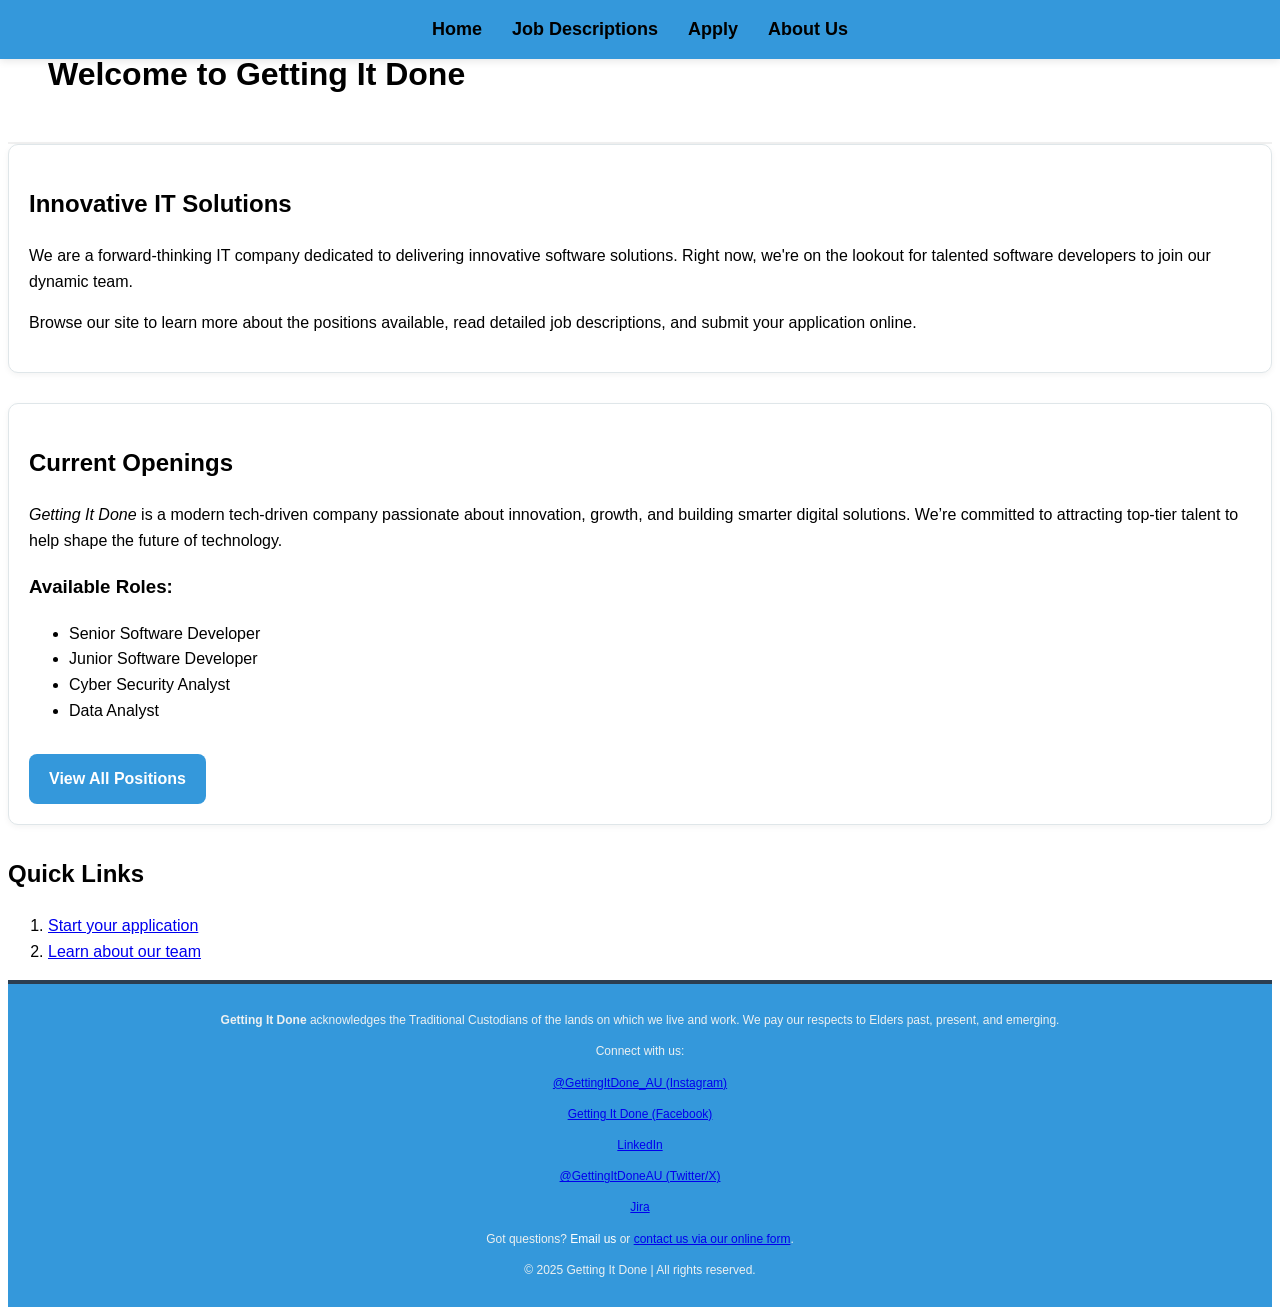
<file: index.html>
<!DOCTYPE html>
<html lang="en">
<head>
  <meta charset="UTF-8">
  <meta name="viewport" content="width=device-width, initial-scale=1.0">
  <title>Getting It Done - Home</title>
  <link rel="stylesheet" href="css/styles.css">
</head>
<body>
  <nav>
    <!--nav bar-->  
    <ul>
      <li><a href="index.html">Home</a></li>
      <li><a href="jobs.html">Job Descriptions</a></li>
      <li><a href="apply.html">Apply</a></li>
      <li><a href="about.html">About Us</a></li>
    </ul>
  </nav>
  <div class="index-page"> 
    <header>
      <h1 id="headingindex">Welcome to Getting It Done</h1>
    </header>

    <main>
      <section class="intro-section">
        <!--company introduction paragraph-->
        <h2>Innovative IT Solutions</h2> 
        <p>
          We are a forward-thinking IT company dedicated to delivering innovative software solutions. 
          Right now, we're on the lookout for talented software developers to join our dynamic team.
        </p>
        <p>
          Browse our site to learn more about the positions available, read detailed job descriptions, 
          and submit your application online.
        </p>
      </section>

      
      <section> 
        <!--Summary of current job openings-->
        <h2>Current Openings</h2>
        <p><em>Getting It Done</em> is a modern tech-driven company passionate about innovation, growth, 
           and building smarter digital solutions. We’re committed to attracting top-tier talent to help 
           shape the future of technology.</p>
        
        <div class="job-highlights">
          <h3>Available Roles:</h3>
          <ul>
            <li>Senior Software Developer</li>
            <li>Junior Software Developer</li>
            <li>Cyber Security Analyst</li>
            <li>Data Analyst</li>
          </ul>
        </div>
        <!--job application button-->
        <a href="jobs.html" class="apply-button">View All Positions</a>
      </section>

      
      <aside>
        <h2>Quick Links</h2>
        <ol>
          <li><a href="apply.html">Start your application</a></li>
          <li><a href="about.html">Learn about our team</a></li>
        </ol>
      </aside>
    </main>

    <footer>
      <div class="footer-content">
        <p><strong>Getting It Done</strong> acknowledges the Traditional Custodians of the lands on which we live and work. We pay our respects to Elders past, present, and emerging.</p>
        
        <div class="footer-socials">
          <p>Connect with us:</p>
          <div>
            <p><a href="https://instagram.com/GettingItDone_AU" target="_blank">@GettingItDone_AU (Instagram)</a></p>
            <p><a href="https://facebook.com/GettingItDoneAU" target="_blank">Getting It Done (Facebook)</a></p>
            <p><a href="https://linkedin.com/company/getting-it-done-au" target="_blank">LinkedIn</a></p>
            <p><a href="https://twitter.com/GettingItDoneAU" target="_blank">@GettingItDoneAU (Twitter/X)</a></p>
            <p><a href="https://cos10026webproject.atlassian.net/jira/software/projects/SCRUM/summary" target="_blank">Jira</a></p>

          </div>
        </div>
        
    
        <p>
          Got questions? <a href="mailto:info@GettingItDone.com.au" id="email">Email us</a> or 
          <a href="/contact-us.html" target="_blank">contact us via our online form</a>.
        </p>
    
        <p>© 2025 Getting It Done | All rights reserved.</p>
      </div>
    </footer>
  </div>
</body>
</html>
</file>
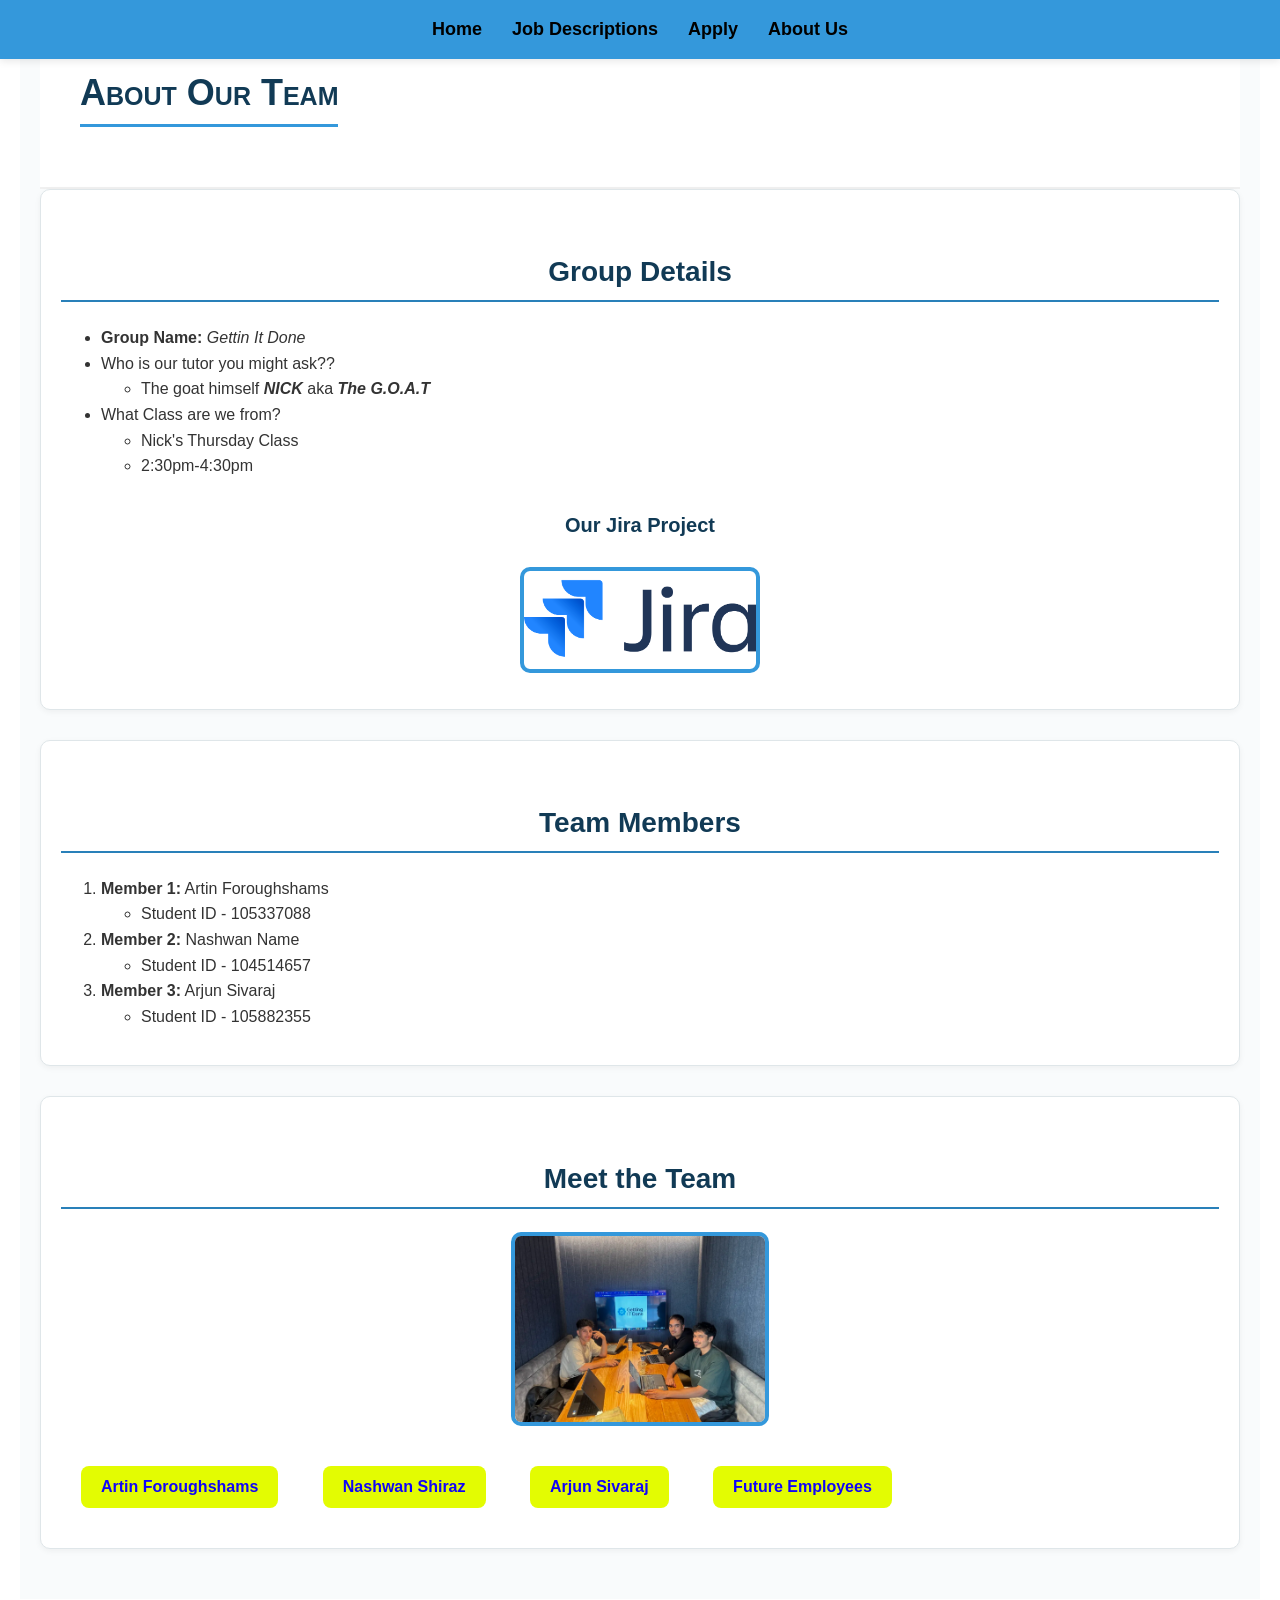
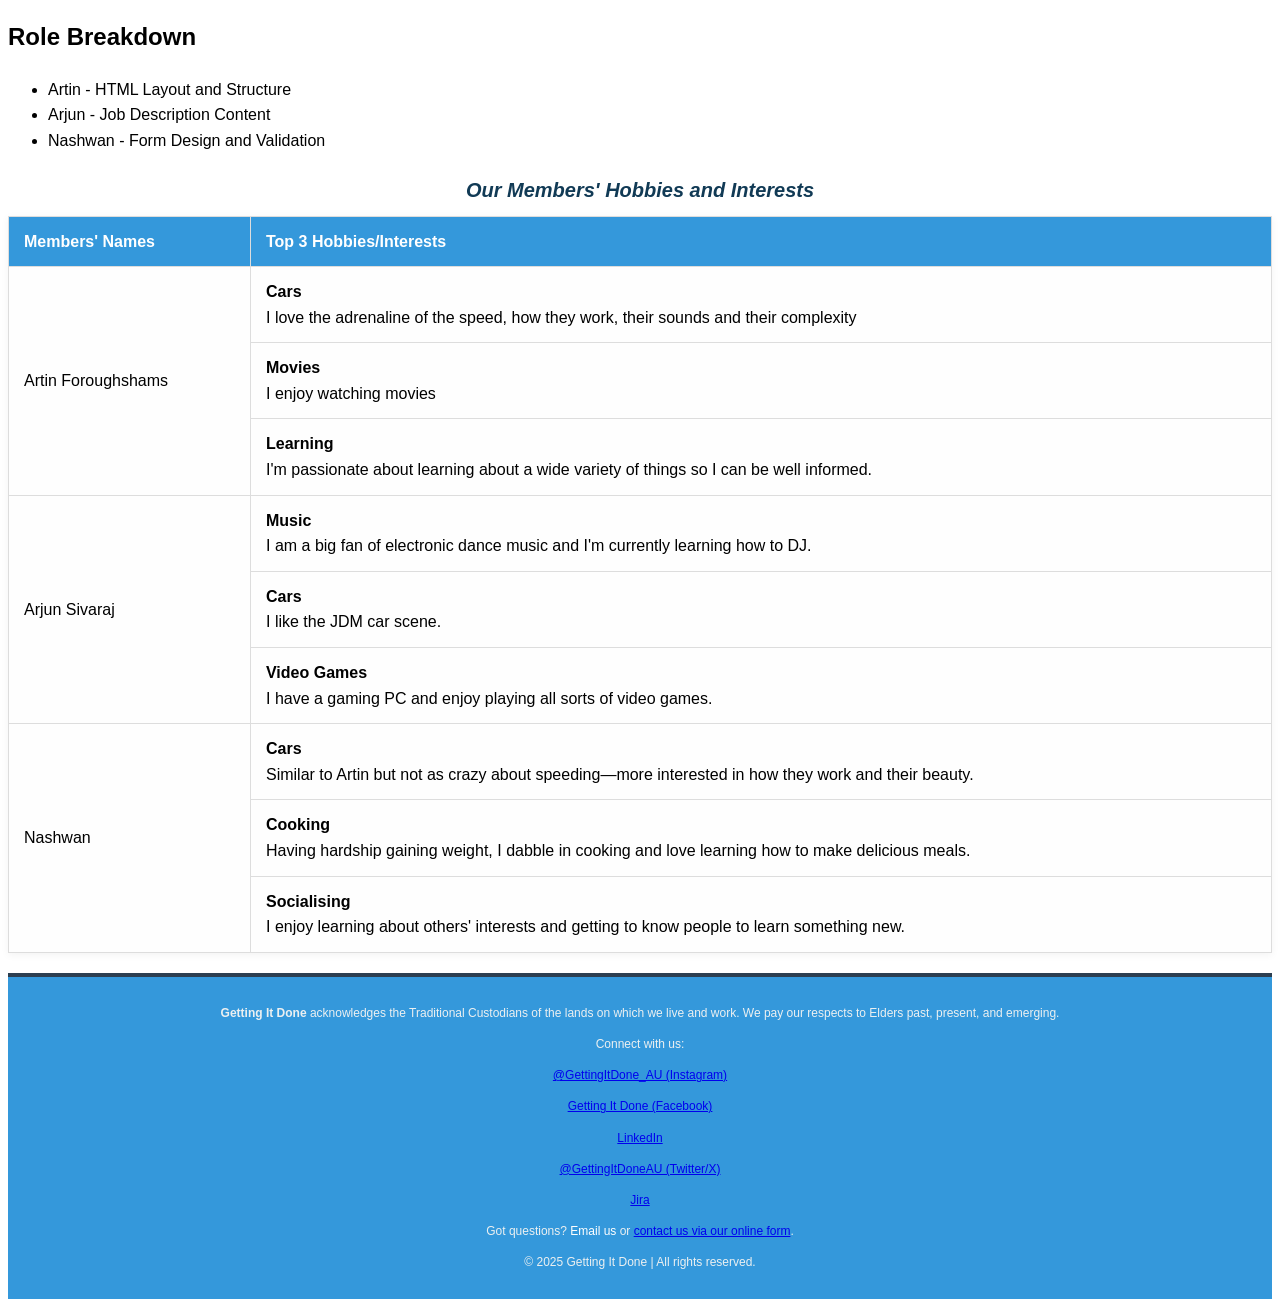
<file: about.html>
<!DOCTYPE html>
<html lang="en">
<head>
  <meta charset="UTF-8">
  <title>About Us - Gettin It Done</title>
  <link rel="stylesheet" href="css/styles.css">
</head>

<body>
  <div class="about-page">
    <header>
    <h1>About Our Team</h1>
    <nav>
      
      <ul>
        <li><a href="index.html">Home</a></li>
        <li><a href="jobs.html">Job Descriptions</a></li>
        <li><a href="apply.html">Apply</a></li>
        <li><a href="about.html">About Us</a></li>
      </ul>
    </nav>
  </header>

  <main>
    <section>
      <h2><strong>Group Details</strong></h2>
      <ul> 
        <li>
          <strong>Group Name: </strong><em>Gettin It Done</em> 
        </li>
        <li>Who is our tutor you might ask??</li>
        <ul><li>The goat himself <strong><em>NICK</em></strong> aka <strong><em>The G.O.A.T</em></strong></li></ul>
        <li>
          What Class are we from?
        </li>
        <ul>
          <li>Nick's Thursday Class</li>
          <li> 2:30pm-4:30pm</li>
        </ul>
      </ul>

     <h4>Our Jira Project </h4> 
       <a href="https://cos10026webproject.atlassian.net/jira/software/projects/SCRUM/boards/1/backlog"><img src="images/jira image.png" id="jira-image" alt="Jira Board"></a></p>
    </section>

    <section>
      
      <h2>Team Members</h2>
      <ol>
        <li><strong>Member 1:</strong> Artin Foroughshams</li>
        <ul>
          <li> Student ID - 105337088</li>
        </ul>
        <li><strong>Member 2:</strong> Nashwan Name</li>
        <ul>
          <li> Student ID - 104514657</li>
        </ul>
        <li><strong>Member 3:</strong> Arjun Sivaraj</li>
        <ul>
          <li> Student ID - 105882355</li>
        </ul>
      </ol>
    </section>

    <section><h2>Meet the Team</h2>
      <img src="images/groupPhoto.jpg" id="groupPhoto" alt="groupPhoto">
      <div class="dropdown-container">   <div class="dropdown">
        <button class="dropbtn"><strong>Artin Foroughshams</strong></button>
        <div class="dropdown-content">
          <p><strong>Demographic Info:</strong> 19 year old studen from with a middle eastern background. Future Cyber Security Analyst.</p>
          <p><strong>Hometown:</strong>I live in Berwick, a popular town on the South-East side of Victoria</p>
          <p><strong>About ME:</strong> My favourite movie is Spider-Man 2, my favourite artist is Travis Scott and Kanye(Pre-going crazy) and I love going to gym as it's a nice escape from reality. </p>
        </div>
      </div>
      
      <div class="dropdown">
        <button class="dropbtn"><strong>Nashwan Shiraz</strong></button>
        <div class="dropdown-content">
          <p><strong>Demographic Info:</strong> Im 20 years old and I am from Coburg, Victoria. </p>
          <p><strong>Hometown:</strong> Coburg, Victoria </p>
          <p><strong>About ME:</strong> I like to play video games, and watch movies. Spider-Man is my favourite video game and movie!</p>
        </div>
      </div>
      
      <div class="dropdown">
        <button class="dropbtn"><strong>Arjun Sivaraj</strong></button>
        <div class="dropdown-content">
          <p><strong>Demographic Info:</strong>I am 24 years old and I am from Templestowe Lower</p>
          <p><strong>Hometown:</strong>Templestowe Lower, Victoria</p>
          <p><strong>About ME:</strong>-I like listening to music and JDM cars. My favourite music genres are Hardstyle and Techno and I drive a 2003 WRX STI.</p>
        </div>
      </div>
      
      <div class="dropdown">
        <button class="dropbtn"><strong>Future Employees</strong></button>
        <div class="dropdown-content">
          <p><strong>Demographic Info:</strong> From Anywhere across the Globe--We LOVE diversity and different cultures!!!</p>
          <p><strong>Hometown:</strong> No matter where you are you can still apply and get a fantastic position at "Gettin IT Done"!</p>
          <p><strong>About YOU:</strong >We would love to know more about you and your interests as you will be an extremely valuable member of our family</p>
        </div>
      </div></section>  </div>
      

    <section>
      <h2>Role Breakdown</h2>
      <ul>
        <li>Artin - HTML Layout and Structure</li>
        <li>Arjun -  Job Description Content</li>
        <li>Nashwan -  Form Design and Validation</li>
      </ul>
    </section>
  </main>

  <section>
    <table>
      <caption><strong><em>Our Members' Hobbies and Interests</em></strong></caption>
      
      <thead>
        <tr>
          <th>Members' Names</th>
          <th>Top 3 Hobbies/Interests</th>
        </tr>
      </thead>
      <tbody>
        <tr>
          <td rowspan="3">Artin Foroughshams</td>
          <td><strong>Cars</strong><br>I love the adrenaline of the speed, how they work, their sounds and their complexity</td>
        </tr>
        <tr>
          <td><strong>Movies</strong><br>I enjoy watching movies</td>
        </tr>
        <tr>
          <td><strong>Learning</strong><br>I'm passionate about learning about a wide variety of things so I can be well informed.</td>
        </tr>
  
        <tr>
          <td rowspan="3">Arjun Sivaraj</td>
          <td><strong>Music</strong><br>I am a big fan of electronic dance music and I'm currently learning how to DJ.</td>
        </tr>
        <tr>
          <td><strong>Cars</strong><br>I like the JDM car scene.</td>
        </tr>
        <tr>
          <td><strong>Video Games</strong><br>I have a gaming PC and enjoy playing all sorts of video games.</td>
        </tr>
  
        <tr>
          <td rowspan="3">Nashwan</td>
          <td><strong>Cars</strong><br>Similar to Artin but not as crazy about speeding—more interested in how they work and their beauty.</td>
        </tr>
        <tr>
          <td><strong>Cooking</strong><br>Having hardship gaining weight, I dabble in cooking and love learning how to make delicious meals.</td>
        </tr>
        <tr>
          <td><strong>Socialising</strong><br>I enjoy learning about others' interests and getting to know people to learn something new.</td>
        </tr>
      </tbody>
    </table>
  </section>
  
  
  <footer>
    <div class="footer-content">
      <p><strong>Getting It Done</strong> acknowledges the Traditional Custodians of the lands on which we live and work. We pay our respects to Elders past, present, and emerging.</p>
      
      <div class="footer-socials">
        <p>Connect with us:</p>
        <div>
          <p><a href="https://instagram.com/GettingItDone_AU" target="_blank">@GettingItDone_AU (Instagram)</a></p>
          <p><a href="https://facebook.com/GettingItDoneAU" target="_blank">Getting It Done (Facebook)</a></p>
          <p><a href="https://linkedin.com/company/getting-it-done-au" target="_blank">LinkedIn</a></p>
          <p><a href="https://twitter.com/GettingItDoneAU" target="_blank">@GettingItDoneAU (Twitter/X)</a></p>
          <p><a href="https://cos10026webproject.atlassian.net/jira/software/projects/SCRUM/summary" target="_blank">Jira</a></p>

        </div>
      </div>
      
  
      <p>
        Got questions? <a href="mailto:info@GettingItDone.com.au" id="email">Email us</a> or 
        <a href="/contact-us.html" target="_blank">contact us via our online form</a>.
      </p>
  
      <p>© 2025 Getting It Done | All rights reserved.</p>
    </div>
  </footer>
</div>

</body>
</html>
</file>
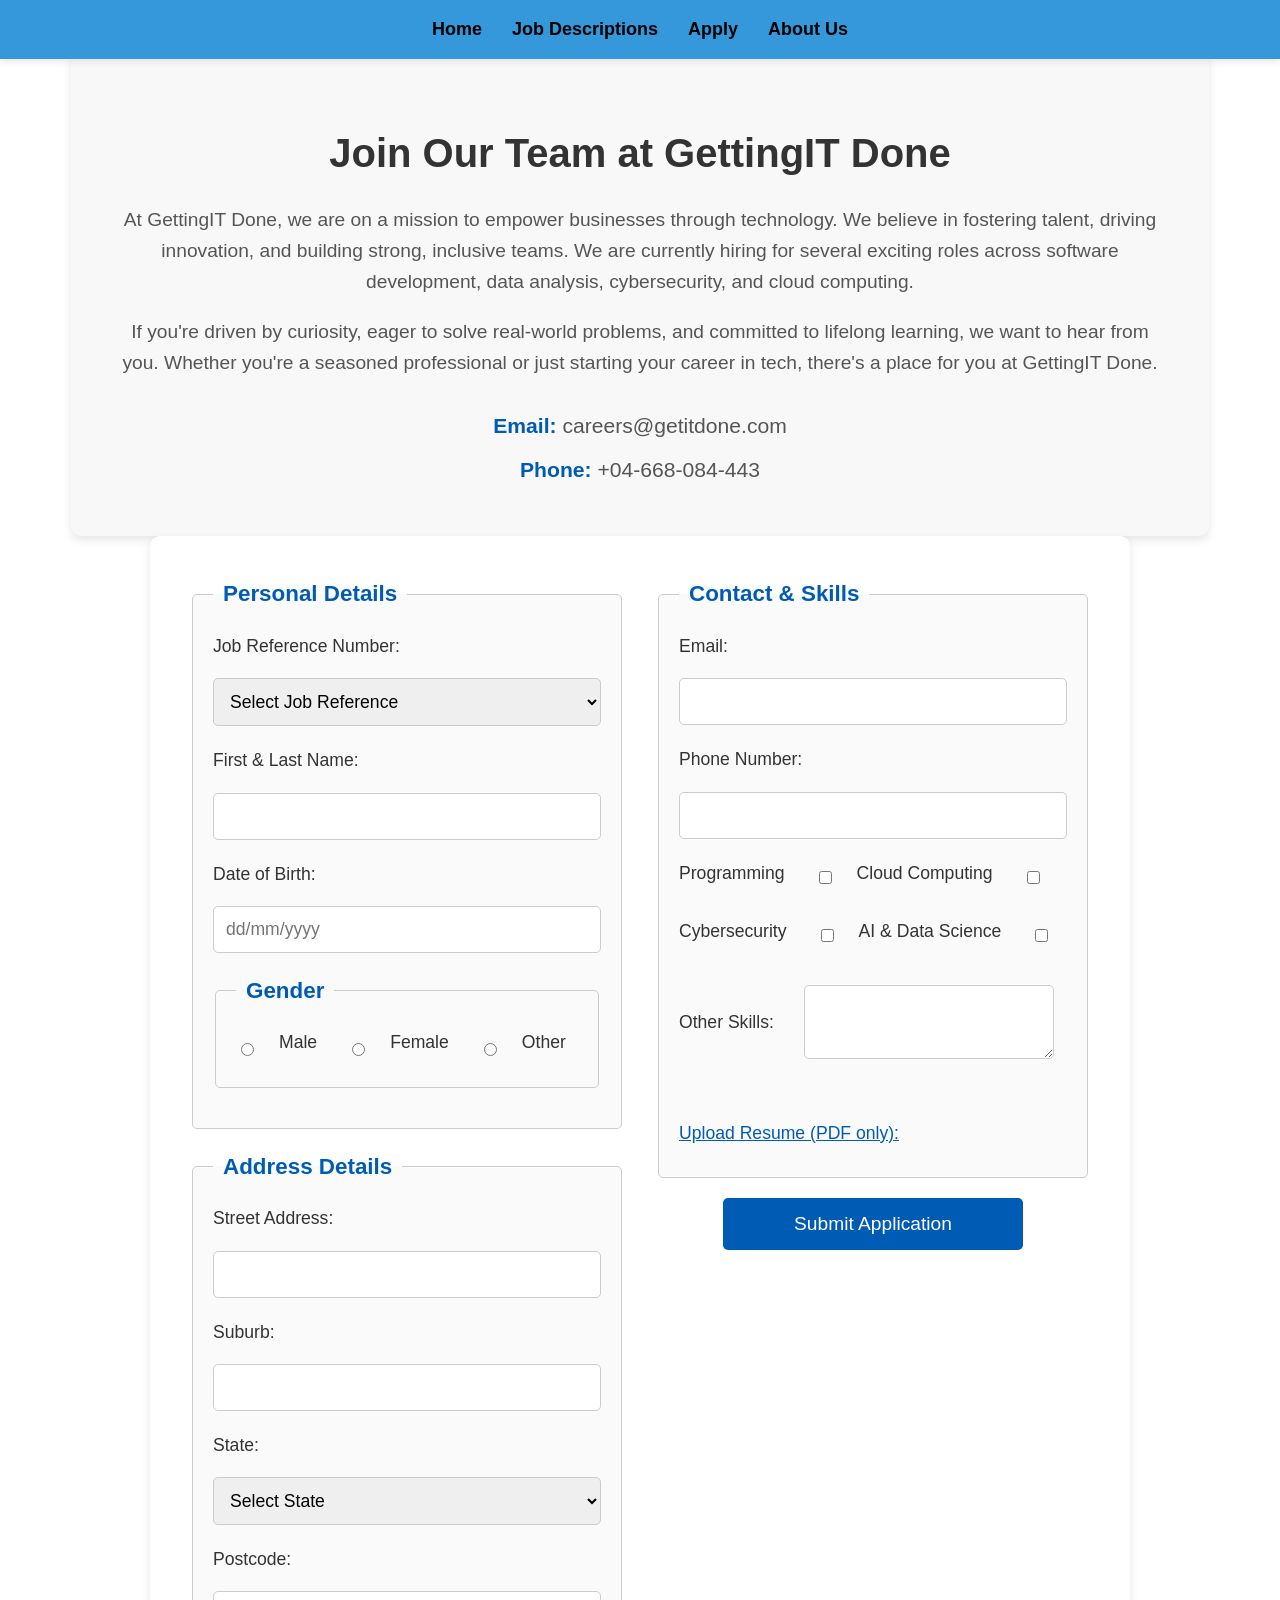
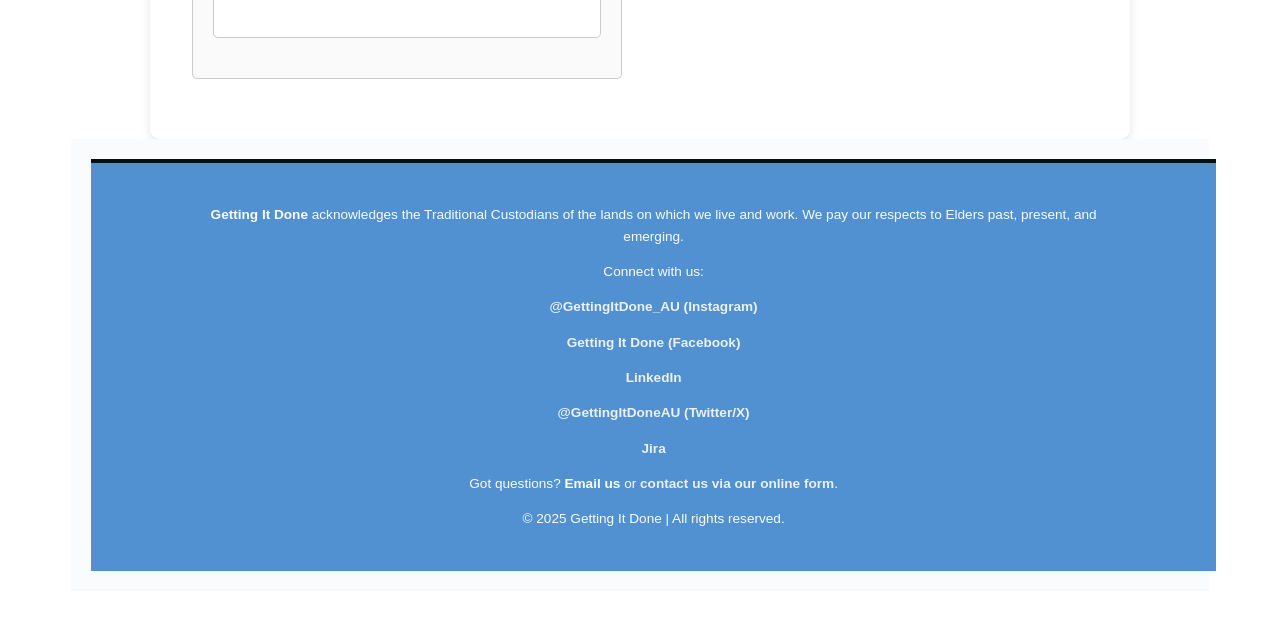
<file: apply.html>
<!DOCTYPE html>
<html lang="en">
<head>
    <!-- Basic metadata and responsive scaling -->
    <meta charset="UTF-8">
    <meta name="viewport" content="width=device-width, initial-scale=1.0">
    <title>Job Application - Getting It Done</title>

    <!-- Link to external CSS stylesheet -->
    <link rel="stylesheet" href="css/styles.css">
</head>

<body>

    <!-- Navigation Bar -->
    <nav>
      
        <ul>
          <li><a href="index.html">Home</a></li>
          <li><a href="jobs.html">Job Descriptions</a></li>
          <li><a href="apply.html">Apply</a></li>
          <li><a href="about.html">About Us</a></li>
        </ul>
      </nav>

    <!-- Main container for the page content -->
    <div class="container">
        
        <!-- Company introduction section -->
        <div class="info-section">
            <h2>Join Our Team at GettingIT Done</h2>
            <p>At GettingIT Done, we are on a mission to empower businesses through technology. We believe in fostering talent, driving innovation, and building strong, inclusive teams. We are currently hiring for several exciting roles across software development, data analysis, cybersecurity, and cloud computing.</p>
            <p>If you're driven by curiosity, eager to solve real-world problems, and committed to lifelong learning, we want to hear from you. Whether you're a seasoned professional or just starting your career in tech, there's a place for you at GettingIT Done.</p>
            
            <div class="contact-info">
                <p><strong>Email:</strong> careers@getitdone.com</p>
                <p><strong>Phone:</strong> +04-668-084-443</p>
            </div>
        </div>

<!-- Job Application Form Section -->
<div class="form-section">
    <form method="post" action="http://mercury.swin.edu.au/it000000/formtest.php">
        <div class="form-columns">
            <!-- Left Column -->
            <div class="form-column">
                <!-- Personal Details Section -->
                <fieldset>
                    <legend>Personal Details</legend>
                    <label for="job-ref">Job Reference Number:</label>
                    <select name="job-ref" id="job-ref" required>
                        <option value="" disabled selected>Select Job Reference</option>
                        <option value="DEV101">AC130 - Senior Software Developer</option>
                        <option value="CYB202">1738AY - Junior Software Developer</option>
                        <option value="AI303">D1LF0 - Cyber Security Analyst</option>
                        <option value="AI303">403FR - Data Analyst</option>
                    </select>

                    <label for="name">First & Last Name:</label>
                    <input type="text" id="name" name="name" maxlength="20" required>

                    <label for="dob">Date of Birth:</label>
                    <input type="text" name="DoB" id="Dob" placeholder="dd/mm/yyyy" pattern="^(0[1-9]|[12][0-9]|3[01])/(0[1-9]|1[0-2])/\d{4}$" required>

                    <!-- Gender selection -->
                    <fieldset>
                        <legend>Gender</legend>
                        <div class="gender-container">
                            <input type="radio" id="male" name="gender" value="Male" required>
                            <label for="male">Male</label>

                            <input type="radio" id="female" name="gender" value="Female">
                            <label for="female">Female</label>

                            <input type="radio" id="other" name="gender" value="Other">
                            <label for="other">Other</label>
                        </div>
                    </fieldset>
                </fieldset>

                <!-- Address Details Section -->
                <fieldset>
                    <legend>Address Details</legend>
                    <label for="street">Street Address:</label>
                    <input type="text" id="street" name="street" maxlength="40" required>

                    <label for="suburb">Suburb:</label>
                    <input type="text" id="suburb" name="suburb" maxlength="40" required>

                    <label for="state">State:</label>
                    <select name="state" id="state" required>
                        <option value="" disabled selected>Select State</option>
                        <option value="VIC">VIC</option>
                        <option value="NSW">NSW</option>
                        <option value="QLD">QLD</option>
                        <option value="NT">NT</option>
                        <option value="WA">WA</option>
                        <option value="SA">SA</option>
                        <option value="TAS">TAS</option>
                        <option value="ACT">ACT</option>
                    </select>

                    <label for="postcode">Postcode:</label>
                    <input type="text" id="postcode" name="postcode" pattern="\d{4}" required>
                </fieldset>
            </div>

            <div class="form-column">

                <fieldset>
                    <legend>Contact & Skills</legend>
                    <label for="email">Email:</label>
                    <input type="email" id="email" name="email" required>

                    <label for="phone">Phone Number:</label>
                    <input type="text" id="phone" name="phone" pattern="\d{8,12}" required>

                    <!-- Skill checkboxes -->
                    <div class="skills-container">
                        <label for="programming">Programming</label>
                        <input type="checkbox" id="programming" name="skills" value="Programming">

                        <label for="cloud">Cloud Computing</label>
                        <input type="checkbox" id="cloud" name="skills" value="Cloud Computing">

                        <label for="security">Cybersecurity</label>
                        <input type="checkbox" id="security" name="skills" value="Cybersecurity">

                        <label for="ai">AI & Data Science</label>
                        <input type="checkbox" id="ai" name="skills" value="AI & Data Science">

                        <label for="other-skills">Other Skills:</label>
                        <textarea id="other-skills" name="other-skills" rows="3"></textarea>

                        <label for="resume-upload" class="upload-label">Upload Resume (PDF only):</label>
                        <input type="file" id="resume-upload" name="resume-upload" accept=".pdf">
                    </div>
                </fieldset>

                <!-- Submit Button -->
                <button type="submit">Submit Application</button>
            </div>
        </div>
    </form>
</div>

    <!-- Footer Section -->
    <div class="job-page">
        <footer>
            <div class="footer-content">
              <p><strong>Getting It Done</strong> acknowledges the Traditional Custodians of the lands on which we live and work. We pay our respects to Elders past, present, and emerging.</p>
              
              <div class="footer-socials">
                <p>Connect with us:</p>
                <div>
                  <p><a href="https://instagram.com/GettingItDone_AU" target="_blank">@GettingItDone_AU (Instagram)</a></p>
                  <p><a href="https://facebook.com/GettingItDoneAU" target="_blank">Getting It Done (Facebook)</a></p>
                  <p><a href="https://linkedin.com/company/getting-it-done-au" target="_blank">LinkedIn</a></p>
                  <p><a href="https://twitter.com/GettingItDoneAU" target="_blank">@GettingItDoneAU (Twitter/X)</a></p>
                  <p><a href="https://cos10026webproject.atlassian.net/jira/software/projects/SCRUM/summary" target="_blank">Jira</a></p>
    
                </div>
              </div>
              
          
              <p>
                Got questions? <a href="mailto:info@GettingItDone.com.au" id="email">Email us</a> or 
                <a href="/contact-us.html" target="_blank">contact us via our online form</a>.
              </p>
          
              <p>© 2025 Getting It Done | All rights reserved.</p>
            </div>
          </footer>
          
    </div>
    
    

</body>
</html>
</file>
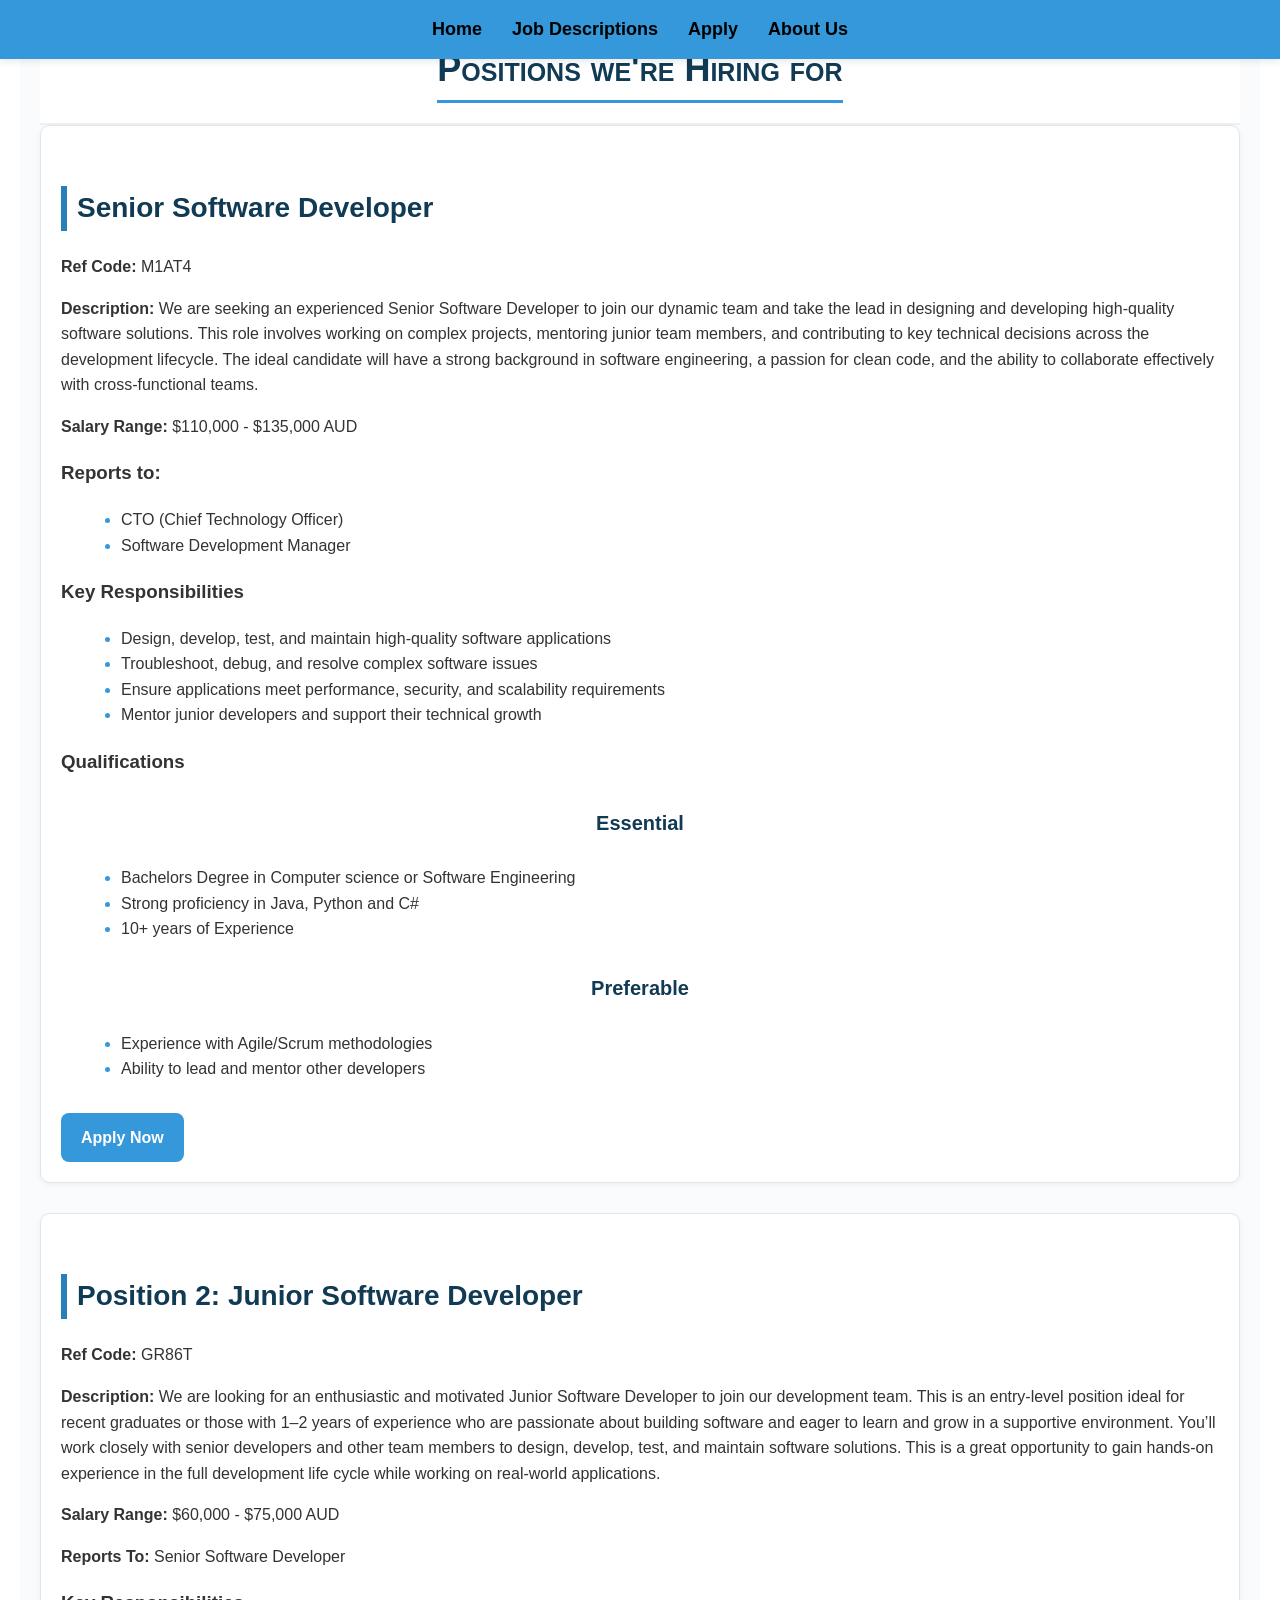
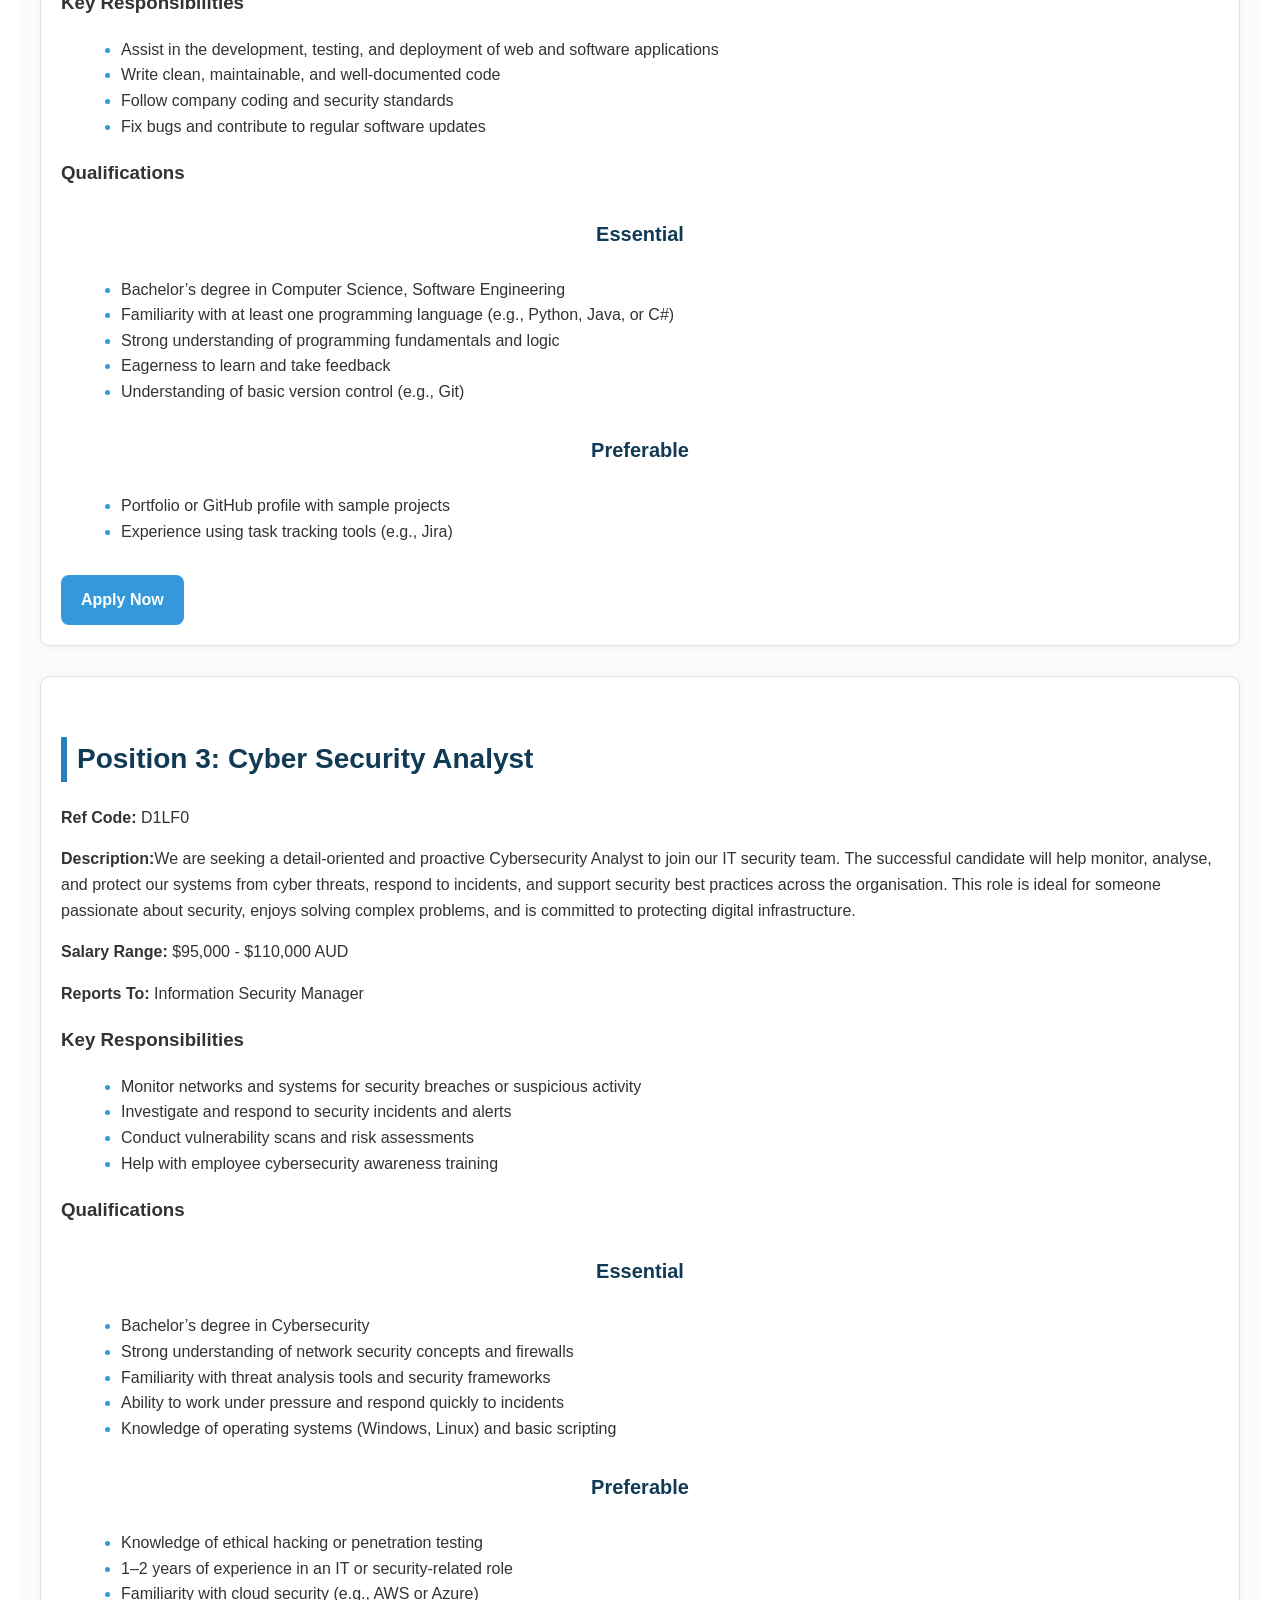
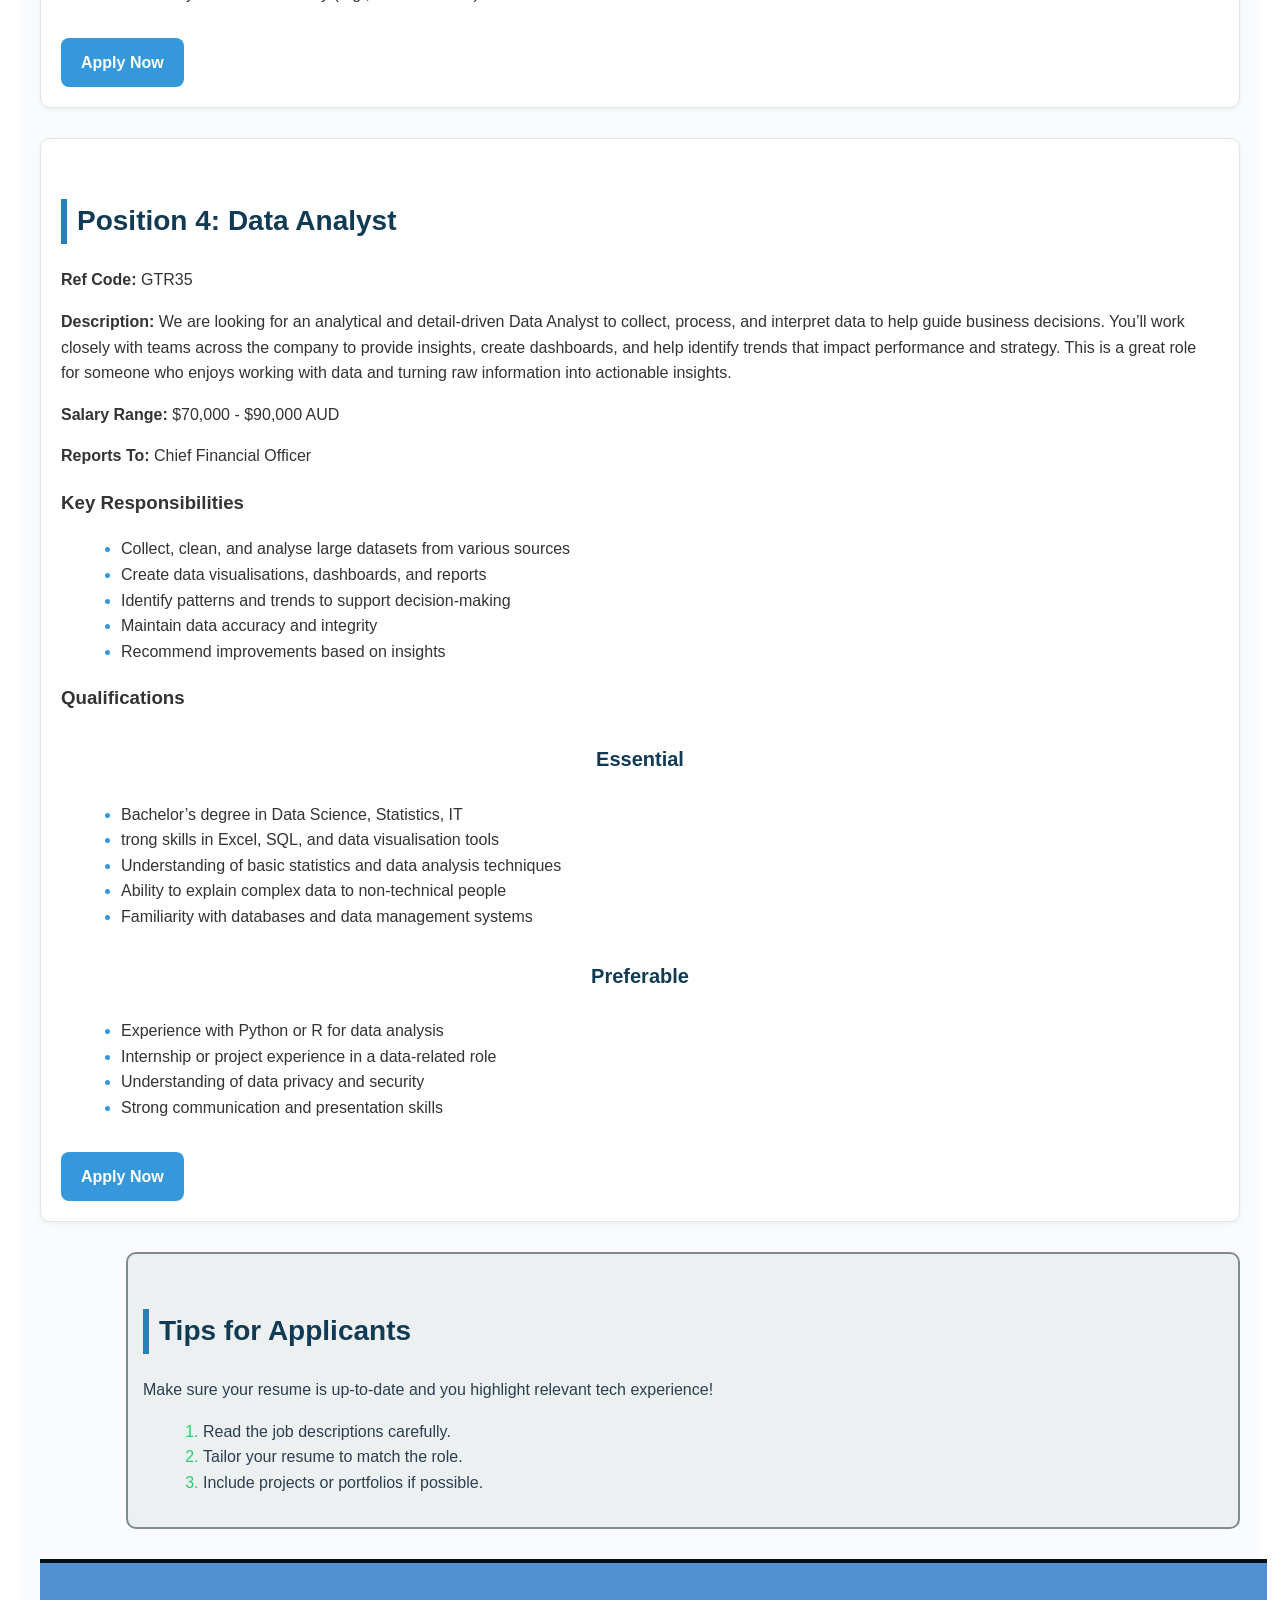
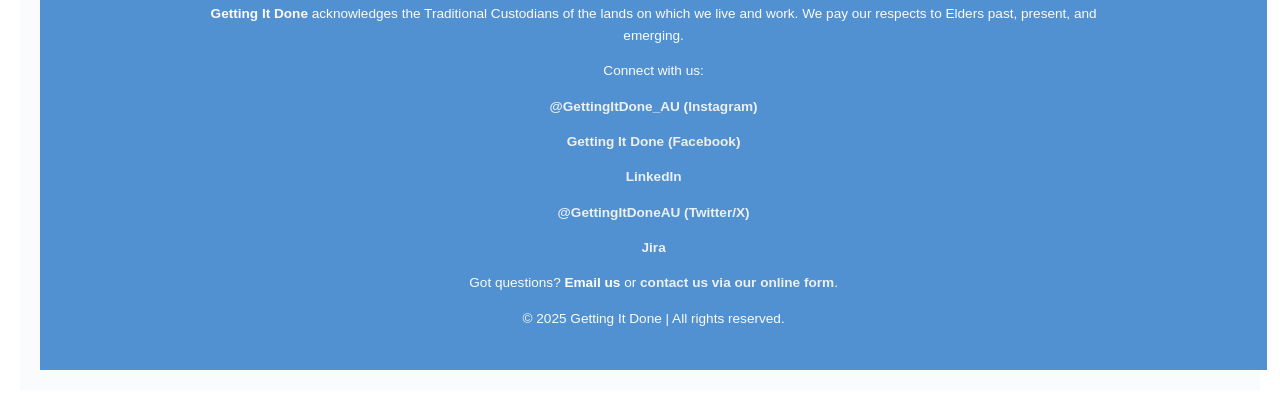
<file: jobs.html>
<!DOCTYPE html>
<html lang="en">
<head>
    <link rel="stylesheet" href="css/styles.css">
    
    <meta charset="UTF-8">
 
      
    <title>Open Positions at <bold><em>Gettin It Done</em></bold></title>
</head>
<body>
    <nav>
        <ul>
          <li><a href="index.html">Home</a></li>
          <li><a href="jobs.html">Job Descriptions</a></li>
          <li><a href="apply.html">Apply</a></li>
          <li><a href="about.html">About Us</a></li>
        </ul>
      </nav>
  
    <!--By putting the jib page in a DIV we can use the ID of the div to allow us to specifically style the jobs.html page via CSS-->
    <div class="job-page">
    <header>
        <h1>Positions we're Hiring for</h1>
    </header>

    <main>
        <!--By using "Section" we can Put the Specific jobs into a nice box which we can style and seperate 
        each job from the others reducing the busy look-->
        <section>
            <h2>Senior Software Developer</h2>
            <p><strong>Ref Code:</strong> M1AT4</p>
            <p><strong>Description:</strong> We are seeking an experienced Senior Software Developer to join our dynamic team and take the lead in designing and developing high-quality software solutions. This role involves working on complex projects, mentoring junior team members, and contributing to key technical decisions across the development lifecycle.

                The ideal candidate will have a strong background in software engineering, a passion for clean code, and the ability to collaborate effectively with cross-functional teams.</p>
            <p><strong>Salary Range:</strong> $110,000 - $135,000 AUD</p>
            <h3>Reports to:</h3>
            <ul>
                <li>CTO (Chief Technology Officer)</li>
                <li>Software Development Manager</li>
            </ul>

            <h3>Key Responsibilities</h3>
            <ul>
                <li>Design, develop, test, and maintain high-quality software applications</li>
                <li>Troubleshoot, debug, and resolve complex software issues</li>
                <li>Ensure applications meet performance, security, and scalability requirements</li>
                <li>Mentor junior developers and support their technical growth</li>
            </ul>

            <h3>Qualifications</h3>
            <h4>Essential</h4>
            <ul>
                <li>Bachelors Degree in Computer science or Software Engineering</li>
                <li>Strong proficiency in Java, Python and C#</li>
                <li>10+ years of Experience</li>
            </ul>

            <h4>Preferable</h4>
            <ul>
                <li>Experience with Agile/Scrum methodologies</li>
                <li>Ability to lead and mentor other developers</li>
            </ul>
            <!--by using the a-tag we added a button below each job which directs you straight to the apply page-->
            <a href="apply.html" class="apply-button">Apply Now</a>  
        </section>

        <section>
            <h2>Position 2: Junior Software Developer</h2>
            <p><strong>Ref Code:</strong> GR86T</p>
            <p><strong>Description:</strong> We are looking for an enthusiastic and motivated Junior Software Developer to join our development team. This is an entry-level position ideal for recent graduates or those with 1–2 years of experience who are passionate about building software and eager to learn and grow in a supportive environment.

                You’ll work closely with senior developers and other team members to design, develop, test, and maintain software solutions. This is a great opportunity to gain hands-on experience in the full development life cycle while working on real-world applications.</p>
            <p><strong>Salary Range:</strong> $60,000 - $75,000 AUD</p>
            <p><strong>Reports To:</strong> Senior Software Developer</p>

            <h3>Key Responsibilities</h3>
            <ul>
                <li>Assist in the development, testing, and deployment of web and software applications</li>
                <li>Write clean, maintainable, and well-documented code</li>
                <li>Follow company coding and security standards</li>
                <li>Fix bugs and contribute to regular software updates</li>
            </ul>

            <h3>Qualifications</h3>
            <h4>Essential</h4>
            <ul>
                <li>Bachelor’s degree in Computer Science, Software Engineering</li>
                <li>Familiarity with at least one programming language (e.g., Python, Java, or C#)</li>
                <li>Strong understanding of programming fundamentals and logic</li>
                <li>Eagerness to learn and take feedback</li>
                <li>Understanding of basic version control (e.g., Git)</li>
            </ul>

            <h4>Preferable</h4>
            <ul>
                <li>Portfolio or GitHub profile with sample projects</li>
                <li>Experience using task tracking tools (e.g., Jira)</li>
            </ul>
            <a href="apply.html" class="apply-button">Apply Now</a>
        </section>

        <section>
            <h2>Position 3: Cyber Security Analyst</h2>
            <p><strong>Ref Code:</strong> D1LF0</p>
            <p><strong>Description:</strong>We are seeking a detail-oriented and proactive Cybersecurity Analyst to join our IT security team. The successful candidate will help monitor, analyse, and protect our systems from cyber threats, respond to incidents, and support security best practices across the organisation.

                This role is ideal for someone passionate about security, enjoys solving complex problems, and is committed to protecting digital infrastructure.</p>
            <p><strong>Salary Range:</strong> $95,000 - $110,000 AUD</p>
            <p><strong>Reports To:</strong> Information Security Manager</p>

            <h3>Key Responsibilities</h3>
            <ul>
                <li>Monitor networks and systems for security breaches or suspicious activity</li>
                <li> Investigate and respond to security incidents and alerts</li>
                <li>Conduct vulnerability scans and risk assessments</li>
                <li>Help with employee cybersecurity awareness training</li>
            </ul>

            <h3>Qualifications</h3>
            <h4>Essential</h4>
            <ul>
                <li>Bachelor’s degree in Cybersecurity</li>
                <li>Strong understanding of network security concepts and firewalls</li>
                <li>Familiarity with threat analysis tools and security frameworks</li>
                <li>Ability to work under pressure and respond quickly to incidents</li>
                <li>Knowledge of operating systems (Windows, Linux) and basic scripting</li>
            </ul>

            <h4>Preferable</h4>
            <ul>
                <li>Knowledge of ethical hacking or penetration testing</li>
                <li>1–2 years of experience in an IT or security-related role</li>
                <li>Familiarity with cloud security (e.g., AWS or Azure)</li>
            </ul>
             <a href="apply.html" class="apply-button">Apply Now</a>
        </section>


        <section>
            <h2>Position 4: Data Analyst</h2>
            <p><strong>Ref Code:</strong> GTR35</p>
            <p><strong>Description:</strong> We are looking for an analytical and detail-driven Data Analyst to collect, process, and interpret data to help guide business decisions. You’ll work closely with teams across the company to provide insights, create dashboards, and help identify trends that impact performance and strategy.

                This is a great role for someone who enjoys working with data and turning raw information into actionable insights.</p>
            <p><strong>Salary Range:</strong> $70,000 - $90,000 AUD</p>
            <p><strong>Reports To:</strong> Chief Financial Officer</p>

            <h3>Key Responsibilities</h3>
            <ul>
                <li>Collect, clean, and analyse large datasets from various sources</li>
                <li>Create data visualisations, dashboards, and reports</li>
                <li>Identify patterns and trends to support decision-making</li>
                <li>Maintain data accuracy and integrity</li>
                <li>Recommend improvements based on insights</li>
            </ul>

            <h3>Qualifications</h3>
            <h4>Essential</h4>
            <ul>
                <li>Bachelor’s degree in Data Science, Statistics, IT</li>
                <li>trong skills in Excel, SQL, and data visualisation tools</li>
                <li>Understanding of basic statistics and data analysis techniques</li>
                <li>Ability to explain complex data to non-technical people</li>
                <li>Familiarity with databases and data management systems</li>
            </ul>

            <h4>Preferable</h4>
            <ul>
                <li>Experience with Python or R for data analysis</li>
                <li>Internship or project experience in a data-related role</li>
                <li>Understanding of data privacy and security</li>
                <li>Strong communication and presentation skills</li>
            </ul>
            <a href="apply.html" class="apply-button">Apply Now</a>
        </section>

        <aside>
            <h2>Tips for Applicants</h2>
            <p>Make sure your resume is up-to-date and you highlight relevant tech experience!</p>
            <ol>
                <li>Read the job descriptions carefully.</li>
                <li>Tailor your resume to match the role.</li>
                <li>Include projects or portfolios if possible.</li>
            </ol>
        </aside>
    </main>

    <!--In the footer we use the href and mailto in order to actually be able to send an email when clicking the companys email in the footer.-->
    <footer>
        <div class="footer-content">
          <p><strong>Getting It Done</strong> acknowledges the Traditional Custodians of the lands on which we live and work. We pay our respects to Elders past, present, and emerging.</p>
          
          <div class="footer-socials">
            <p>Connect with us:</p>
            <div>
              <p><a href="https://instagram.com/GettingItDone_AU" target="_blank">@GettingItDone_AU (Instagram)</a></p>
              <p><a href="https://facebook.com/GettingItDoneAU" target="_blank">Getting It Done (Facebook)</a></p>
              <p><a href="https://linkedin.com/company/getting-it-done-au" target="_blank">LinkedIn</a></p>
              <p><a href="https://twitter.com/GettingItDoneAU" target="_blank">@GettingItDoneAU (Twitter/X)</a></p>
              <p><a href="https://cos10026webproject.atlassian.net/jira/software/projects/SCRUM/summary" target="_blank">Jira</a></p>

            </div>
          </div>
          
      
          <p>
            Got questions? <a href="mailto:info@GettingItDone.com.au" id="email">Email us</a> or 
            <a href="/contact-us.html" target="_blank">contact us via our online form</a>.
          </p>
      
          <p>© 2025 Getting It Done | All rights reserved.</p>
        </div>
      </footer>
</div>
</body>
</html>
</file>
<file: css/styles.css>
@media only screen and (max-width: 768px) {
  .container {
      width: 100%;
      padding: 10px;
  }
  .header {
      font-size: 24px;
  }
}


  body {
    font-family: 'Segoe UI', Tahoma, Geneva, Verdana, sans-serif;
    background-color: #fff;
    color: #000;
    line-height: 1.6;
  }


  /*Justify-content used to leave a space between the container items that are produced by the display; flex*/
  header {
    background-color: white;
    padding: 20px 40px;
    display: flex;
    justify-content: space-between;
    align-items: center;
    border-bottom: 2px solid #f0f0f0;
  }

/* Animate underline on navigation link hover*/
nav a:hover::after {
width: 100%;
}

  nav a:hover::after {
    width: 100%;
  }

/*gives the h1 in job page boldness in small caps while increasing its size to 32px and giving it a modern font */
  .job-page h1 {
      font: small-caps bold 32px 'Segoe UI', sans-serif;
    }

/* */
    .job-page {
      font-family: 'Segoe UI', sans-serif;
      background-color: #f9fbfc;
      color: #333;
      max-width: 1200px;
      margin: 0 auto;
      padding: 20px;
    }



    /* */
    .job-page h1 {
      font: small-caps bold 36px 'Segoe UI', sans-serif;
      text-align: center;
      color:  #113a55;
      margin-bottom: 40px;
      border-bottom: 3px solid #3498db;
      padding-bottom: 10px;
    }

    /*  */
    .job-page h2 {
      font-size: 28px;
      color: #113a55;
      border-left: 6px solid #2980b9;
      padding-left: 10px;
      margin-top: 40px;
    }

    /* */
    .job-page section {
      background-color: #ffffff;
      border: 1px solid #dfe6e9;
      border-radius: 10px;
      box-shadow: 0 2px 6px rgba(0,0,0,0.05);
      padding: 20px;
      margin-bottom: 30px;
    }

    /* */
    .job-page ul, .job-page ol {
      margin-left: 20px;
      margin-top: 10px;
    }


    /* */
    .job-page ul li::marker {
      color: #3498db;
    }


    /*Gives the list in the list in the aside a green colour */
    .job-page ol li::marker {
      color: #2ecc71;
    }

    /*Using CSS styling we made the aside look nice, 90% width spans it across most of the bottom of the page.
    Float right sets the aside to the right side of the page.
    The 2 pixel border creates a nice grey border for the aside to distinguish it.
     by using border radius we can create the round edges of the box
     using margins we can make sure the aside is not too far or too close to the bottom of the page*/
    .job-page aside {
      width: 90%;
      float: right;
      border: 2px solid #7f8c8d;
      border-radius: 10px;
      padding: 15px;
      margin-left: 30px;
      margin-bottom: 30px;
      background-color: #ecf0f1;
      color: #2c3e50;
    }

    


    /* this is applied to all the pages too !IMPORTANT!*/
    nav ul {
      list-style: none;
      display: flex;
      justify-content: center;
      margin: 0;
      padding: 0;
    }


    /*creates 20 pixels space between each category in the navigation menu */
    nav li {
      margin: 0 20px;
    }



    /* By using text decoration we get rid of the underline of the link.
    Tect is neautral white colour and set to BOLD so it is easily readable*/

    /*Main part of this is the transition code as it is used to give the navigation a much smoother feel.
    It allows us to change the colour slightly after the menu is hovered over giving it a nice animation
    */
    nav a {
      text-decoration: none;
      color: #ecf0f1;
      font-weight: bold;
      font-size: 16px;
      transition: color 0.3s, border-bottom 0.3s;
    }


    /* Using nav a hover we can make the text in the nav section change colours to dark blue when hovered over*/

    nav a:hover {
      color: #fffb05;
      border-bottom: 2px solid #06578d;
      border-bottom: 2px solid #064b7a;
    }



    /*we wanted to have the menu bar fixed to the top but didnt know how so we asked chatgpt
    "in html how do we keep a menu bar fixed to the top of the page even as we scroll down and up the page"*/
    nav {
      position: fixed;
      top: 0;
      left: 0;
      width: 100%;
  
    z-index: 9999;
      background-color:  #3498db;
      padding: 15px 0;
      box-shadow: 0 2px 8px rgba(0,0,0,0.1);
    }

    /* giving the email in the footer an ID so we could change the colour to white*/
    #email{
      text-decoration: none;
      color:white;
    }

      /*  */
    .about-page {
      font-family: 'Segoe UI', sans-serif;

    }


/* Css Styling for Apply page */
    .apply-button {
      display: inline-block;
      background-color: #3498db;
      color: white;
      padding: 12px 20px;
      text-decoration: none;
      border-radius: 8px;
      font-weight: bold;
      transition: background-color 0.3s ease;
      margin-top: 15px;
    }




    .apply-button:hover {
      background-color: #2980b9;
    }



    /*  We give the footer a nice blue background colour and using width: 100% we make sure it spans the enitre length of the bottom page
    We align the text to the centre and make sure the text is slightly smaller by decreasing its font size
     */
    footer {
      width: 100%;
      background-color: #3498db;
      color: #ecf0f1;
      text-align: center;
      font-size: 0.75em;
      padding: 15px 0;
      border-top: 4px solid #2c3e50;
      position: relative; 
      bottom: 0;
    }

    /* Add smooth hover effect to nav links */
nav a {
transition: background-color 0.3s ease, transform 0.2s ease;
}

nav a:hover {
background-color: #005bb5;
transform: scale(1.05);
border-radius: 5px;
}

/* Form field interactive styling */
input[type="text"],
input[type="email"],
input[type="date"],
select,
textarea {
transition: border-color 0.3s ease, box-shadow 0.3s ease;
}

input:focus,
select:focus,
textarea:focus {
border-color: #0073e6;
box-shadow: 0 0 8px rgba(0, 115, 230, 0.3);
}

/* Button hover effect */
button[type="submit"] {
background-color: #0073e6;
color: white;
border: none;
padding: 12px 20px;
border-radius: 6px;
cursor: pointer;
font-size: 16px;
transition: background-color 0.3s ease, transform 0.2s ease;
}

button[type="submit"]:hover {
background-color: #005bb5;
transform: scale(1.03);
}

/* Fade-in animation */
fieldset {
animation: fadeIn 0.5s ease-in-out;
border-radius: 8px;
border: 1px solid #ccc;
padding: 20px;
margin-bottom: 20px;
}

/* Simple fade-in keyframes */
@keyframes fadeIn {
from {
    opacity: 0;
    transform: translateY(15px);
}
to {
    opacity: 1;
    transform: translateY(0);
}
}

/* THIS IS NASH NEW APPLY PAGE FONT AND LAYERING IM NOT SURE HOW ITS GONNA LOOK YET WE NEED TO FIX THIS LATER  */
/* Navigation links */
nav a {
  text-decoration: none;
  color: black;
  padding: 10px 15px;
  font-size: 18px;
  font-family: Arial, sans-serif;
  transition: background-color 0.3s ease, transform 0.2s ease;
}

/* Hover effect for links */
nav a:hover {
  background-color: #005bb5;
  color: white;
  transform: scale(1.05);
  border-radius: 5px;
}

/* Navigation logo styling */
.nav-logo {
  height: 100px;
  width: auto;
}

nav li {
  margin: 0;
}

.container {
  width: 90%;
  max-width: 1200px;
  margin: 0 auto;
  padding: 40px 20px;
}

/* this is for the company introduction  */
.info-section {
  background-color: #f8f8f8;
  border-radius: 10px;
  padding: 40px;
  box-shadow: 0 4px 10px rgba(0, 0, 0, 0.1);
  text-align: center;
}

.info-section h2 {
  font-size: 2.5em;
  font-family: 'Segoe UI', Arial, sans-serif;
  color: #333;
  margin-bottom: 20px;
}

.info-section p {
  font-size: 1.2em;
  line-height: 1.6;
  color: #555;
  margin-bottom: 20px;
}

.info-section .contact-info {
  font-size: 1.1em;
  color: #333;
  margin-top: 30px;
}

.info-section .contact-info p {
  margin: 10px 0;
}

.info-section .contact-info strong {
  color: #005bb5;
}

@media screen and (max-width: 768px) {
  .info-section {
    padding: 20px;
  }
  .info-section h2 {
    font-size: 2em;
  }
  .info-section p {
    font-size: 1.1em;
  }
  .info-section .contact-info p {
    font-size: 1em;
  }
}

.form-section {
  background-color: #ffffff;
  border-radius: 10px;
  padding: 40px;
  box-shadow: 0 4px 10px rgba(0, 0, 0, 0.1);
  width: 100%;
  max-width: 900px;
  margin: 0 auto;
  transition: transform 0.3s ease, box-shadow 0.3s ease;
}

.form-section:hover {
  transform: scale(1.02);
  box-shadow: 0 4px 20px rgba(0, 0, 0, 0.15);
}

.form-section h2 {
  font-size: 2.5em;
  font-family: 'Segoe UI', Arial, sans-serif;
  color: #333;
  margin-bottom: 20px;
  text-align: center;
}


fieldset {
  border: 1px solid #ccc;
  padding: 20px;
  margin-bottom: 20px;
  border-radius: 5px;
  background-color: #fafafa;
}

legend {
  font-size: 1.4em;
  font-weight: bold;
  color: #005bb5;
  padding: 0 10px;
}

label {
  font-size: 1.1em;
  color: #333;
  display: block;
  margin-bottom: 10px;
}

input[type="text"], input[type="email"], input[type="tel"], input[type="password"], input[type="date"], input[type="number"], select, textarea {
  width: 100%;
  padding: 12px;
  font-size: 1.1em;
  margin: 8px 0 20px 0;
  border: 1px solid #ccc;
  border-radius: 5px;
  box-sizing: border-box;
  transition: border-color 0.3s ease;
}

input[type="text"]:focus, input[type="email"]:focus, input[type="tel"]:focus, select:focus, textarea:focus {
  border-color: #005bb5;
  outline: none;
}

input[type="radio"], input[type="checkbox"] {
  margin-right: 10px;
}

textarea {
  resize: vertical;
}

button[type="submit"] {
  background-color: #005bb5;
  color: white;
  font-size: 1.2em;
  padding: 15px 30px;
  border: none;
  border-radius: 5px;
  cursor: pointer;
  transition: background-color 0.3s ease, transform 0.3s ease;
  width: 100%;
  max-width: 300px;
  margin: 20px 0 0 0;
  display: block;
  margin-left: auto;
  margin-right: auto;
}

button[type="submit"]:hover {
  background-color: #0047a3;
  transform: scale(1.05);
}

@media screen and (max-width: 768px) {
  .form-section {
    padding: 20px;
  }
  
  .form-section h2 {
    font-size: 2em;
  }
  
  fieldset {
    padding: 15px;
  }

  label {
    font-size: 1em;
  }

  input[type="text"], input[type="email"], input[type="tel"], input[type="password"], input[type="date"], input[type="number"], select, textarea {
    font-size: 1em;
  }

  button[type="submit"] {
    width: 100%;
    max-width: 100%;
  }
}

.skills-container {
  display: flex;
  align-items: center;
  gap: 20px; 
  flex-wrap: wrap; 
}

.skills-container label {
  display: inline-block;
  margin-right: 10px; 
}

.skills-container input[type="checkbox"] {
  margin-right: 5px; 
}

.skills-container textarea {
  display: inline-block;
  width: 250px; /* Adjust width as per requirement */
  margin-top: 10px; /* Space above the textarea */
}

/* Style for gender radio buttons */
.gender-container {
  display: flex;
  align-items: center;
  gap: 20px; /* Space between radio buttons */
}

.gender-container label {
  display: inline-block;
  margin-right: 10px; /* Space between radio button and label */
}

.gender-container input[type="radio"] {
  margin-right: 5px; /* Space between radio button and label */
}
/* Style for the file upload button */
.upload-label {
  font-size: 1.1em;
  color: #333;
  margin-top: 20px;
  display: inline-block;
}

#resume-upload {
  display: inline-block;
  background-color: #005bb5;
  color: white;
  font-size: 1em;
  padding: 10px 20px;
  border: none;
  border-radius: 5px;
  cursor: pointer;
  width: auto;
  margin-left: 10px;
  transition: background-color 0.3s ease;
}

/* Change the background color on hover */
#resume-upload:hover {
  background-color: #0047a3;
}

/* Style the textarea for better presentation */
textarea {
  width: calc(100% - 170px); /* Adjust width to make space for the button */
  display: inline-block;
}

input[type="file"] {
  display: none; /* Hide the default file input */
}

.upload-label {
  cursor: pointer;
  text-decoration: underline;
  color: #005bb5; /* Accent color */
}

.upload-label:hover {
  color: #0047a3; /* Darker accent on hover */
}

/* Style for the file upload button */
.upload-label {
  font-size: 1.1em;
  color: #333;
  margin-top: 20px;
  display: inline-block;
}

#resume-upload {
  display: none; /* Hide the default file input */
}

/* Style for the custom label that works as the file upload button */
.upload-label {
  cursor: pointer;
  text-decoration: underline;
  color: #005bb5; /* Accent color */
}

.upload-label:hover {
  color: #0047a3; /* Darker accent on hover */
}




.job-page footer {
  clear: both;
  width: 100%;
  background-color: #5191d1;
  color: #fbfbfb;
  text-align: center;
  font-size: 0.85em;
  border-top: 4px solid #041017;
  padding: 2em 1em;
  line-height: 1.6;
}

.job-page footer .footer-content {
  max-width: 900px;
  margin: 0 auto;
}

.job-page footer a {
  color: #ecf0f1;
  font-weight: 600;
  text-decoration: none;
  transition: color 0.3s ease;
}

.job-page footer a:hover {
  text-decoration: underline;
  color: #dcdde1;
}

.job-page footer .footer-socials ul {
  list-style-type: none;
  padding: 0;
  margin: 0.5em 0 1em;
}

.job-page footer .footer-socials ul li {
  display: inline-block;
  margin: 0 0.5em;
}




.form-columns {
  display: flex;
  gap: 2rem;
  flex-wrap: wrap;
}

.form-column {
  flex: 1;
  min-width: 300px;
}

@media (max-width: 768px) {
  .form-columns {
      flex-direction: column;
  }
}



.about-page {
font-family: 'Segoe UI', sans-serif;
background-color: #f9fbfc;
color: #333;
max-width: 1200px;
margin: 0 auto;
padding: 20px;
}


.about-page h1 {
font: small-caps bold 36px 'Segoe UI', sans-serif;
text-align: center;
color: #113a55;
margin-bottom: 40px;
border-bottom: 3px solid #3498db;
padding-bottom: 10px;
}


.student-id {
text-align: right;
font-weight: bold;
color: #2c3e50;
margin-bottom: 10px;
}


.about-page figure {
float: right;
margin: 20px;
}

.about-page img {
border: 4px solid #3498db; 
border-radius: 10px;
max-width: 250px;
height: auto;
}

#groupPhoto {
  display: block;
  margin: 20px auto;
  max-width: 250px;
  height: auto;
}

.about-page caption {
  font-size: 20px;
  margin-bottom: 15px;
  color: #113a55;
  font-weight: bold;
  text-align: center;
}


/* Table styling */
table {
  width: 100%;
  border-collapse: collapse;
  margin: 20px 0;
  font-size: 16px;
  background-color: #fefefe;
  box-shadow: 0 2px 8px rgba(0, 0, 0, 0.05);
}

/* Table header styling */
table thead {
  background-color: #3498db;
  color: white;
}

table th,
table td {
  padding: 12px 15px;
  border: 1px solid #ddd;
  text-align: left;
}

/* Hover effect for table rows */
table tbody tr:hover {
  background-color: #f0f8ff;
  cursor: pointer;
  transition: background-color 0.3s ease;
}

/* Optional: Caption styling */
table caption {
  caption-side: top;
  text-align: center;
  font-size: 20px;
  margin-bottom: 10px;
  color: #113a55;
}


.about-page {
font-family: 'Segoe UI', sans-serif;
background-color: #f9fbfc;
color: #333;
max-width: 1200px;
margin: 0 auto;
padding: 20px;
}


.about-page > header > h1 {
font: small-caps bold 36px 'Segoe UI', sans-serif;
text-align: center;
color: #113a55;
margin-bottom: 40px;
border-bottom: 3px solid #3498db;
padding-bottom: 10px;
}


.about-page h2 {
font-size: 28px;
color: #113a55;
text-align: center;
border-bottom: 2px solid #2980b9;
padding-bottom: 5px;
margin-top: 40px;
}

.about-page section {
background-color: #ffffff;
border: 1px solid #dfe6e9;
border-radius: 10px;
box-shadow: 0 2px 6px rgba(0,0,0,0.05);
padding: 20px;
margin-bottom: 30px;
}



.about-page caption {
font-size: 20px;
margin-bottom: 15px;
color: #113a55;
font-weight: bold;
text-align: center;
}


.about-page footer {
clear: both;
width: 100%;
background-color: #5191d1;
color: #ecf0f1;
text-align: center;
font-size: 0.75em;
border-top: 4px solid #041017;
padding: 20px 0;
}


/* this is a cool underline effect that was added for the navigation bar when selected  */
nav a::after {
content: "";
position: absolute;
width: 0;
height: 2px;
background-color: #FFD500;
left: 0;
bottom: -5px;
transition: width 0.3s;
}


section h4 {
text-align: center;
margin-top: 30px;
font-size: 20px;
color: #113a55; 
}

#jira-image {
width: 20%;
height: auto;
display: block;
margin: 15px auto 0 auto;
}


.dropdown {
position: relative;
display: inline-block;
margin: 20px;
}

.dropbtn {
background-color: #e3fc02;
color: rgb(16, 4, 248);
padding: 12px 20px;
font-size: 16px;
border: none;
border-radius: 8px;
cursor: pointer;
transition: background-color 0.3s;
}

.dropbtn:hover {
background-color: #e3fc02;
}

.dropdown-content {
display: none;
position: absolute;
background-color: #094973;
min-width: 220px;
box-shadow: 0px 8px 16px rgba(0,0,0,0.2);
padding: 12px 16px;
z-index: 1;
border-radius: 10px;
color: #e3fc02;
top: 110%;
left: 0;
}

.dropdown:hover .dropdown-content {
display: block;
}

.dropdown-content p {
margin: 8px 0;
}



.index-page section {
  background: #fff;
  border: 1px solid #dfe6e9;
  border-radius: 10px;
  box-shadow: 0 2px 6px rgba(0,0,0,0.05);
  padding: 20px;
  margin-bottom: 30px;
}

/* this is to ensure the header is centered like in jobs.html */
.job-page header {
  text-align: center; 
  margin: 0 auto; 
  padding: 20px 0; 
}

.job-page h1 {
  text-align: center; 
  margin: 0 auto; 
  display: block; 
}
</file>
